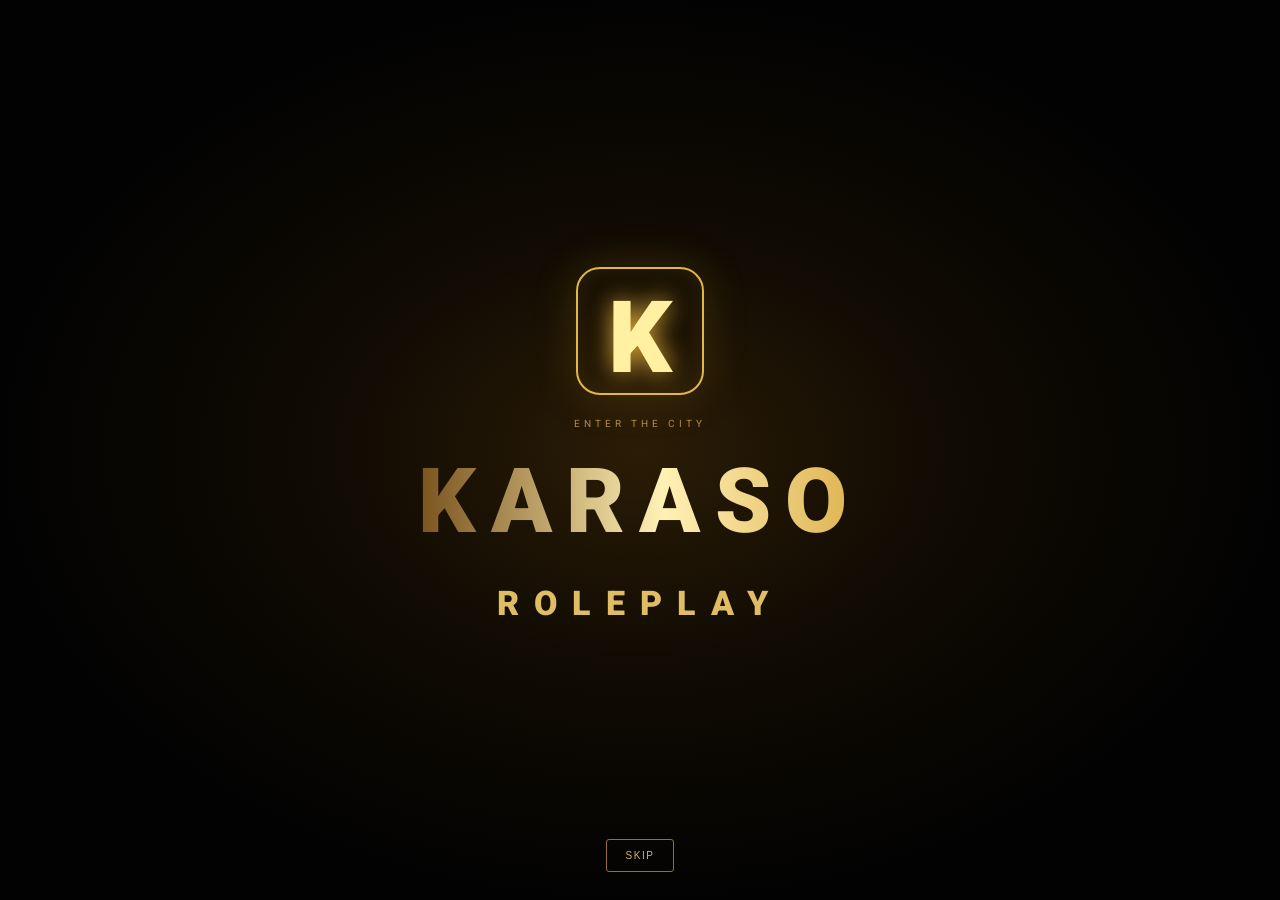
<file: launcher.html>
<!doctype html><html lang="fa" dir="rtl"><head><meta charset="utf-8"><meta name="viewport" content="width=device-width,initial-scale=1"><meta name="theme-color" content="#101113"><title>KARASO ROLEPLAY | دانلود لانچر</title><link rel="stylesheet" href="./style.css"></head><body class="portal-body">
<script src="./karaso-intro.js?v=20261124-impact"></script><header class="top portal-top"><a class="brand" href="./index.html"><b>K</b><span>KARASO<small>ROLEPLAY • OFFICIAL</small></span></a><nav><a href="./index.html">خانه</a><a href="./community.html">انجمن</a><a href="./shop.html">فروشگاه</a><a href="./launcher.html">دانلود لانچر</a><a href="./staff-commands.html">دستورات استف</a></nav><a class="portal-back" href="./index.html">بازگشت به صفحه اصلی ←</a></header><main class="launcher-page"><div class="launcher-mark">K</div><div class="portal-kicker">OFFICIAL ANDROID CLIENT</div><h1>لانچر رسمی <em>KARASO</em></h1><p>برای ورود به سرور، لانچر رسمی اندروید را دریافت کن و با اطلاعات زیر به شهر متصل شو.</p><div class="connect-panel"><small>SERVER ADDRESS / IP</small><strong dir="ltr">5.42.217.107:9223</strong><button onclick="navigator.clipboard.writeText('5.42.217.107:9223').then(()=>this.textContent='کپی شد')">کپی آدرس سرور</button></div><a class="portal-btn primary download-btn" href="https://github.com/KarasoRolePlayForum/Karaso-RolePlay-Shop/releases/latest/download/Karaso-RP-Launcher.apk">دانلود لانچر اندروید <span>↓</span></a><small class="download-note">فایل نصب اندروید (APK) · فقط از منبع رسمی کاراسو دریافت کن</small><a class="portal-back lower" href="./community.html">رفتن به انجمن کاراسو ←</a></main><footer class="portal-footer"><b>KARASO ROLEPLAY</b><span>BUILT FOR THE BOLD.</span></footer></body></html>
</file>
<file: style.css>
@import url('https://fonts.googleapis.com/css2?family=Vazirmatn:wght@400;500;600;700;800;900&display=swap');:root{--bg:#080b14;--panel:#111827;--line:#252d40;--muted:#929bb0;--purple:#8b5cf6;--cyan:#67e8f9}*{box-sizing:border-box}body{margin:0;background:radial-gradient(ellipse at 12% 0%,#39236b55,transparent 35%),radial-gradient(ellipse at 90% 10%,#0e607044,transparent 28%),var(--bg);color:#f4f6ff;font-family:Vazirmatn,Tahoma,sans-serif}a{color:inherit;text-decoration:none}.top{height:76px;display:flex;align-items:center;justify-content:space-between;padding:0 max(calc((100% - 1180px)/2),24px);border-bottom:1px solid #ffffff12;background:#080b14dd;position:sticky;top:0;z-index:5;backdrop-filter:blur(16px)}.brand{display:flex;align-items:center;gap:11px;font-weight:900;letter-spacing:1px}.brand b{display:grid;place-items:center;width:42px;height:42px;border-radius:14px;background:linear-gradient(135deg,#a855f7,#06b6d4);font-size:23px}.brand small{display:block;color:#8c96ad;font-size:9px;letter-spacing:2px}.top nav{display:flex;gap:28px;color:#adb7cb;font-size:13px}.admin-link{border:1px solid #ffffff20;padding:9px 15px;border-radius:11px;font-size:12px}.wrap{max-width:1180px;margin:auto;padding:0 24px}.hero{min-height:460px;display:grid;grid-template-columns:1.1fr .9fr;align-items:center;gap:40px;padding:60px 0}.eyebrow,.section-title small,.steps small,.modal>small{color:#bba5ff;font-size:11px;letter-spacing:1.5px}.hero h1{font-size:clamp(38px,5vw,66px);line-height:1.3;margin:18px 0}.hero h1 em{font-style:normal;background:linear-gradient(90deg,#c4b5fd,#67e8f9);background-clip:text;color:transparent}.hero p,.section-title p{color:var(--muted);line-height:2;max-width:570px}.cta{display:inline-flex;align-items:center;justify-content:center;gap:18px;border:0;border-radius:13px;padding:13px 22px;background:linear-gradient(110deg,#8b5cf6,#5142c7);color:white;font:700 14px Vazirmatn;cursor:pointer;box-shadow:0 12px 30px #6d28d933}.hero-card{background-image:linear-gradient(90deg,#0c1421d9,#0c142180),url(/images/showroom-hero.png);background-size:cover;background-position:center;height:300px;border:1px solid #ffffff17;border-radius:28px;background:linear-gradient(145deg,#191d35,#0c1421);position:relative;display:grid;place-items:center;overflow:hidden}.ring{width:205px;height:205px;border:1px solid #a78bfa66;border-radius:50%;box-shadow:0 0 0 25px #8b5cf610,0 0 0 55px #8b5cf608;display:grid;place-items:center}.ring:after{content:'K';font-size:125px;font-weight:900;color:#c4b5fd;text-shadow:0 0 45px #8b5cf6}.hero-stat,.hero-chip{position:absolute;background:#101827eF;border:1px solid #ffffff18;border-radius:13px;padding:13px 16px}.hero-stat{right:18px;top:20px}.hero-stat strong,.hero-stat span{display:block}.hero-stat strong{font-size:12px;color:#c4b5fd}.hero-stat span{font-size:10px;color:#aeb7cb;margin-top:4px}.hero-chip{bottom:18px;left:18px;color:#6ee7b7;font-size:11px}.section{padding:35px 0 25px}.section-title{display:flex;justify-content:space-between;align-items:end;gap:18px;margin-bottom:22px}.section-title h2,.steps h2{margin:6px 0;font-size:28px}.section-title p{margin:0;font-size:12px}.tabs{display:flex;gap:7px;flex-wrap:wrap}.tabs button{background:#121827;border:1px solid var(--line);color:#aeb7cb;padding:8px 14px;border-radius:10px;font:12px Vazirmatn;cursor:pointer}.tabs button.active{background:#8b5cf633;color:#e4d8ff;border-color:#8b5cf6}.cards{display:grid;grid-template-columns:repeat(3,1fr);gap:17px}.item{border:1px solid var(--line);border-radius:19px;overflow:hidden;background:linear-gradient(150deg,#161d2d,#0e1420);transition:.2s}.item:hover{transform:translateY(-4px);border-color:#8b5cf688}.item-art{height:170px;display:grid;place-items:center;background:radial-gradient(ellipse,#593d9b66,transparent 70%),#111827;position:relative;overflow:hidden}.item-art img{width:100%;height:100%;object-fit:cover}.item-art .placeholder{font-size:38px;font-weight:900;color:#c4b5fd}.item-body{padding:17px}.item-body h3{margin:0 0 5px;font-size:17px}.item-body p{color:var(--muted);font-size:12px;margin:0 0 14px;min-height:38px}.price{font-size:20px;font-weight:900;margin-bottom:13px}.price small{font-size:11px;color:#9ca8bf;font-weight:500}.buy{width:100%;padding:11px;border:1px solid #8b5cf655;border-radius:11px;background:#7544d7;color:#fff;font:700 13px Vazirmatn;cursor:pointer}.steps{margin:55px 0 65px;padding:25px;border:1px solid var(--line);border-radius:20px;background:#101827;display:grid;grid-template-columns:1.2fr repeat(3,1fr);gap:18px;align-items:center}.step{display:flex;gap:12px;align-items:center;color:#c5cde0;font-size:12px}.step b{font-size:20px;color:#a78bfa}footer{border-top:1px solid #ffffff15;padding:25px max(calc((100% - 1180px)/2),24px);display:flex;justify-content:space-between;color:#8792a9;font-size:12px}footer div{display:flex;gap:22px}footer a{color:#67e8f9}.overlay{display:none;position:fixed;inset:0;z-index:10;background:#02040bdc;backdrop-filter:blur(7px);padding:18px;place-items:center}.overlay.show{display:grid}.modal{width:min(100%,470px);background:#151c2c;border:1px solid #ffffff20;border-radius:22px;padding:25px;position:relative;box-shadow:0 25px 90px #0009}.modal h2{margin:6px 0 10px}.modal p{color:#adb8cc;font-size:13px;line-height:1.9}.x{position:absolute;left:17px;top:14px;border:0;background:#ffffff12;color:white;border-radius:9px;width:32px;height:32px;font-size:22px;cursor:pointer}.modal label{display:block;font-size:12px;color:#cbd5e1;margin:13px 0}.modal input,.modal textarea{display:block;width:100%;margin-top:7px;background:#0b1220;color:#fff;border:1px solid #35415a;border-radius:10px;padding:12px;font:13px Vazirmatn;outline:none}.modal input:focus,.modal textarea:focus{border-color:#9b7aff}.full{width:100%;margin-top:8px}.form-error{color:#fda4af;font-size:12px;margin-top:10px}.success{text-align:center}.success-icon{margin:18px auto;width:58px;height:58px;display:grid;place-items:center;border-radius:50%;background:#0b684b;color:#6ee7b7;font-size:30px}.support-box{background:#0b1220;border:1px solid #22d3ee44;border-radius:13px;padding:15px;margin:18px 0;display:grid;gap:8px;color:#aab6cb;font-size:12px}.support-box strong{font-size:20px;color:#67e8f9}.support-box a{color:#c4b5fd}@media(max-width:850px){.hero{grid-template-columns:1fr}.hero-card{height:240px}.cards{grid-template-columns:repeat(2,1fr)}.steps{grid-template-columns:1fr 1fr}.top nav{display:none}}@media(max-width:560px){.cards{grid-template-columns:1fr}.section-title{align-items:start;flex-direction:column}.steps{grid-template-columns:1fr}.top{padding:0 15px}.wrap{padding:0 15px}.hero{padding:45px 0}.hero-card{height:210px}footer,footer div{flex-direction:column;gap:10px}}

.account-area{display:flex;align-items:center;gap:8px;flex-wrap:wrap}.account-area #authState{font-size:12px;color:#aab4cc;max-width:220px;overflow-wrap:anywhere}.account-area .admin-link{cursor:pointer;border:1px solid rgba(255,255,255,.12);background:#151b2b;color:#e9eaff;padding:9px 12px;border-radius:10px;font:inherit;font-size:12px}.hidden{display:none!important}.secondary{border:1px solid rgba(255,255,255,.15);background:#151b2b;color:#fff;padding:12px;border-radius:12px;cursor:pointer}.full{width:100%;display:block;margin-top:10px}
@media(max-width:720px){.account-area{justify-content:center}.account-area #authState{width:100%;text-align:center}}


/* ===== KARASO premium authentication redesign ===== */
#authOverlay{
  background:
    radial-gradient(ellipse at 50% 15%,rgba(124,58,237,.24),transparent 45%),
    rgba(2,4,12,.88);
  backdrop-filter:blur(14px) saturate(1.25);
}
#authForm{
  width:min(100%,455px);
  padding:34px 30px 28px;
  border:1px solid rgba(168,85,247,.42);
  border-radius:25px;
  background:
    radial-gradient(circle at 50% -5%,rgba(124,58,237,.22),transparent 38%),
    linear-gradient(155deg,#171729 0%,#0b0e19 65%,#111020 100%);
  box-shadow:0 28px 100px rgba(0,0,0,.68),0 0 0 1px rgba(255,255,255,.025) inset,
    0 0 45px rgba(124,58,237,.13);
  overflow:hidden;
}
#authForm:before{
  content:"K";
  display:grid;
  place-items:center;
  width:58px;height:58px;
  margin:0 auto 16px;
  border-radius:18px;
  font:900 34px/1 Vazirmatn,Tahoma,sans-serif;
  color:#fff;
  background:linear-gradient(140deg,#a855f7,#4f46e5 65%,#06b6d4);
  box-shadow:0 12px 32px rgba(124,58,237,.35);
}
#authForm>small{
  display:block;
  text-align:center;
  font-size:10px;
  font-weight:800;
  letter-spacing:2.4px;
  color:#c4b5fd;
  margin-bottom:8px;
}
#authForm h2{
  text-align:center;
  font-size:25px;
  font-weight:900;
  margin:8px 0 7px;
  color:#fff;
}
#authForm>p{
  text-align:center;
  margin:0 0 22px;
  color:#9ca3b8;
  font-size:12px;
}
#authForm label{
  font-size:12px;
  font-weight:600;
  color:#d6d9e8;
  margin:15px 0;
}
#authForm input{
  padding:14px 15px;
  margin-top:8px;
  border-radius:13px;
  border:1px solid #30354b;
  background:rgba(5,8,17,.72);
  transition:border-color .2s,box-shadow .2s,transform .2s;
}
#authForm input:hover{border-color:#55506f}
#authForm input:focus{
  border-color:#9b5cff;
  box-shadow:0 0 0 3px rgba(139,92,246,.14),0 0 20px rgba(139,92,246,.08);
  transform:translateY(-1px);
}
#authForm #authSubmit{
  margin-top:19px;
  min-height:49px;
  border-radius:13px;
  background:linear-gradient(105deg,#7c3aed,#5b21b6 55%,#4338ca);
  box-shadow:0 10px 28px rgba(91,33,182,.32),inset 0 1px rgba(255,255,255,.15);
  font-size:14px;
  transition:transform .2s,filter .2s,box-shadow .2s;
}
#authForm #authSubmit:hover:not(:disabled){
  transform:translateY(-2px);
  filter:brightness(1.12);
  box-shadow:0 14px 34px rgba(124,58,237,.4);
}
#authForm #authSubmit:disabled{opacity:.65;cursor:wait}
#authForm #authToggle{
  margin-top:11px;
  border:1px solid rgba(168,85,247,.34);
  background:rgba(124,58,237,.07);
  color:#d8c9ff;
  border-radius:12px;
  min-height:44px;
  font:600 12px Vazirmatn,Tahoma,sans-serif;
  transition:background .2s,border-color .2s;
}
#authForm #authToggle:hover{
  background:rgba(124,58,237,.15);
  border-color:#8b5cf6;
}
#authForm .form-error{
  padding:0 10px;
  text-align:center;
  line-height:1.8;
  color:#fda4af;
}
#authForm .x{
  left:14px;top:14px;
  border:1px solid #ffffff12;
  background:#ffffff08;
  color:#aeb6cb;
}
#authForm .x:hover{background:#ffffff15;color:#fff}
#authForm .x:focus-visible,#authForm button:focus-visible{
  outline:2px solid #a78bfa;outline-offset:2px;
}
@media(max-width:560px){
  #authForm{padding:29px 21px 23px;border-radius:20px}
  #authForm h2{font-size:22px}
}

/* Integrated KARASO launcher and community navigation */
.top nav{flex-wrap:wrap}
.launcher-section{padding-top:10px}
.launcher-card{display:flex;align-items:center;justify-content:space-between;gap:24px;padding:28px;border:1px solid rgba(143,112,255,.28);border-radius:22px;background:linear-gradient(120deg,rgba(88,60,170,.16),rgba(24,27,43,.92))}
.launcher-card small{letter-spacing:2px;color:#a99aff;font-weight:800}
.launcher-card h2{margin:8px 0;font-size:clamp(22px,3vw,32px)}
.launcher-card p{color:#aeb2c4;margin:0 0 16px}
.server-address{display:flex;align-items:center;gap:12px}
.server-address span{color:#aeb2c4}
.server-address strong{direction:ltr;unicode-bidi:embed;color:#fff;font-size:18px}
@media(max-width:700px){.launcher-card{align-items:stretch;flex-direction:column}.top nav{display:none}}

/* KARASO vibrant visual refresh */
:root{--bg:#090b1b;--panel:#151832;--line:#34365d;--muted:#b3b8d4;--purple:#a855f7;--cyan:#22d3ee}
body{background:radial-gradient(ellipse at 8% 8%,#8b5cf633,transparent 32%),radial-gradient(ellipse at 92% 15%,#06b6d433,transparent 30%),radial-gradient(ellipse at 50% 90%,#ec489922,transparent 35%),#090b1b}
.top{background:#0b0e20ed;border-bottom:1px solid #8b5cf644;box-shadow:0 8px 30px #0004}
.brand b{background:linear-gradient(135deg,#f472b6,#8b5cf6 52%,#22d3ee);box-shadow:0 5px 22px #8b5cf666}
.admin-link{background:#171a36;border-color:#6660a0;color:#e7e8ff}
.hero h1 em{background:linear-gradient(90deg,#fb7185,#c084fc,#67e8f9);background-clip:text;color:transparent}
.hero-card{background-image:linear-gradient(90deg,#15152bd9,#0c142180),url(./images/showroom-hero.png);border-color:#a78bfa55;box-shadow:0 20px 60px #0005}
.ring{border-color:#f0abfc88;box-shadow:0 0 0 25px #8b5cf622,0 0 0 55px #06b6d611,0 0 60px #a855f755}
.ring:after{color:#f0abfc;text-shadow:0 0 45px #c026d3}
.hero-stat{background:#171a36ed;border-color:#a78bfa66}.hero-stat strong{color:#67e8f9}
.hero-chip{background:#102b32;color:#5eead4;border-color:#22d3ee55}
.cta{background:linear-gradient(110deg,#ec4899,#8b5cf6 55%,#0891b2);box-shadow:0 12px 30px #8b5cf655}
.tabs button{background:#171a36;border-color:#3b3c68;color:#c7c9e4}
.tabs button.active{background:linear-gradient(110deg,#8b5cf655,#ec489944);color:#fff;border-color:#c084fc}
.item{background:linear-gradient(150deg,#202344,#12162c);border-color:#393b66;box-shadow:0 10px 30px #0003}
.item:hover{border-color:#f0abfc;box-shadow:0 15px 40px #8b5cf633}
.item-art{background:radial-gradient(ellipse,#a855f755,transparent 70%),linear-gradient(135deg,#1b2141,#11162b)}
.price{color:#67e8f9}.buy{background:linear-gradient(100deg,#8b5cf6,#db2777);border:0}
.steps{background:linear-gradient(110deg,#191d3a,#102b39);border-color:#4c4780}
.launcher-card{background:linear-gradient(115deg,#3b176b,#172b59 55%,#07566a);border:1px solid #a78bfa88;box-shadow:0 18px 45px #0005}
.launcher-card small{color:#67e8f9}

/* KARASO identity refresh: tactical charcoal, steel and restrained crimson */
:root{--bg:#101113;--panel:#191b1e;--line:#34373b;--muted:#a3a6aa;--purple:#a83b32;--cyan:#c5a77a}
body{background:radial-gradient(ellipse at 50% -20%,#4a302622,transparent 55%),#101113;color:#e8e6e1}
.top{background:#101113f2;border-bottom:1px solid #8b6b4938}.brand b{background:linear-gradient(145deg,#b08a5a,#5b4632);box-shadow:0 5px 22px #0008}.top nav a:hover,.portal-back:hover{color:#c5a77a}
.hero h1 em{background:linear-gradient(90deg,#d1b184,#a64b3f);background-clip:text;color:transparent}.cta,.buy{background:linear-gradient(110deg,#8f302b,#b17d4b);box-shadow:0 10px 28px #0006}.item{background:linear-gradient(150deg,#222528,#151719);border-color:#3c3d3d}.item:hover{border-color:#a17b50;box-shadow:0 14px 35px #0008}.price{color:#d0b184}.tabs button.active{background:#7d332d33;color:#e8c69b;border-color:#9a5146}.launcher-card{background:linear-gradient(120deg,#25211d,#17191b);border-color:#65513a}.launcher-card small{color:#c5a77a}.server-address strong{color:#e4c79e}
/* Main portal */
.portal-body{min-height:100vh;background:radial-gradient(ellipse at 72% 15%,#63332a30,transparent 35%),radial-gradient(ellipse at 15% 85%,#8c6b3b12,transparent 32%),#101113}.portal-top{padding-inline:max(calc((100% - 1180px)/2),24px)}.portal-status{font-size:10px;letter-spacing:1.5px;color:#b7a083}.portal-status i{display:inline-block;width:7px;height:7px;border-radius:50%;background:#9a493c;margin-left:7px;box-shadow:0 0 12px #b64b3c}.portal-wrap{max-width:1180px;margin:auto;padding:0 24px 65px}.portal-hero{min-height:480px;padding:90px 5%;display:flex;flex-direction:column;justify-content:center;align-items:flex-start;border-bottom:1px solid #ffffff12;position:relative;overflow:hidden}.portal-hero:after{content:'K';position:absolute;left:5%;top:4%;font-size:clamp(220px,35vw,440px);line-height:1;font-weight:900;color:#ffffff05;pointer-events:none}.portal-kicker{font-size:11px;letter-spacing:3px;color:#c1a276;font-weight:800}.portal-hero h1,.launcher-page h1{font-size:clamp(42px,7vw,76px);line-height:1.2;margin:22px 0 15px;font-weight:900;letter-spacing:-2px}.portal-hero h1 em,.launcher-page h1 em{font-style:normal;color:#b98b58}.portal-hero p,.launcher-page>p{max-width:590px;color:#a8a8a5;font-size:15px;line-height:2.2}.portal-actions{display:flex;gap:12px;margin:25px 0 30px;flex-wrap:wrap}.portal-btn{display:inline-flex;align-items:center;justify-content:center;gap:30px;padding:14px 23px;border-radius:5px;font:800 13px Vazirmatn;letter-spacing:.2px}.portal-btn.primary{background:linear-gradient(110deg,#8c332c,#aa8050);color:white;box-shadow:0 12px 30px #0007}.portal-btn.outline{border:1px solid #76634b;color:#d4c2a7;background:#171819}.portal-ip{display:flex;align-items:center;gap:14px;padding:12px 15px;border-right:2px solid #a77d4c;background:#ffffff06;flex-wrap:wrap}.portal-ip small,.connect-panel small{font-size:9px;letter-spacing:1.5px;color:#9d9b96}.portal-ip strong{font-size:14px;color:#e1c49a;letter-spacing:1px}.portal-ip button,.connect-panel button{border:1px solid #65513a;background:#24211d;color:#d6c09e;border-radius:4px;padding:7px 11px;font:11px Vazirmatn;cursor:pointer}.portal-grid{display:grid;grid-template-columns:repeat(3,1fr);gap:14px;margin-top:25px}.portal-tile{min-height:190px;padding:23px;position:relative;border:1px solid #ffffff15;background:linear-gradient(145deg,#222426,#171819);display:flex;flex-direction:column;gap:12px;transition:.2s}.portal-tile:hover{transform:translateY(-4px);border-color:#a47b4c}.portal-tile span{font-size:9px;letter-spacing:2px;color:#b28b5d}.portal-tile b{font-size:23px}.portal-tile small{font-size:12px;color:#a4a4a0}.portal-tile i{position:absolute;left:22px;bottom:18px;font-size:24px;color:#c29b6b;font-style:normal}.portal-footer{max-width:1180px;margin:auto;padding:24px;color:#777a7c;border-top:1px solid #ffffff12;display:flex;justify-content:space-between;font-size:10px;letter-spacing:2px}.portal-footer b{color:#b7a083}.portal-back{font-size:11px;color:#b9a17e}.launcher-page{max-width:720px;min-height:calc(100vh - 160px);margin:auto;padding:70px 24px;display:flex;align-items:center;flex-direction:column;text-align:center;justify-content:center}.launcher-mark{width:70px;height:70px;display:grid;place-items:center;background:linear-gradient(145deg,#b08a5a,#51402f);font-size:42px;font-weight:900;color:#fff;border-radius:7px;margin-bottom:24px;box-shadow:0 12px 35px #0008}.launcher-page h1{font-size:clamp(35px,6vw,55px);margin:15px 0}.launcher-page>p{max-width:530px}.connect-panel{width:min(100%,440px);margin:24px 0;padding:20px;border:1px solid #5c4a37;background:#1a1b1c;display:flex;flex-direction:column;align-items:center;gap:12px}.connect-panel strong{font-size:23px;letter-spacing:1px;color:#d6b487}.download-btn{min-width:min(100%,300px);padding:17px 24px}.download-note{margin-top:13px;color:#858681;font-size:10px}.launcher-page .lower{margin-top:32px}@media(max-width:760px){.portal-top nav{display:none}.portal-status{display:none}.portal-hero{min-height:440px;padding:65px 4%}.portal-grid{grid-template-columns:1fr}.portal-tile{min-height:145px}.portal-footer{margin-inline:15px}.portal-wrap{padding-inline:15px}.portal-hero h1{font-size:48px}.portal-ip{gap:9px}.portal-ip strong{font-size:12px}}
/* Password recovery page */
.reset-page{min-height:100vh;display:grid;place-items:center;padding:24px;background:radial-gradient(ellipse at 50% 0%,#293039 0,#111418 55%,#090b0d 100%)}
.reset-card{width:min(100%,480px);padding:34px;border:1px solid #50545a;border-radius:18px;background:#171b20;box-shadow:0 24px 70px #0009}
.reset-card>small{color:#b58b58;letter-spacing:1.5px}.reset-card h1{font-size:clamp(25px,5vw,34px);margin:16px 0 10px}.reset-card>p{color:#aeb4bb;line-height:1.9;margin-bottom:24px}.reset-card label{display:block;margin:15px 0;color:#d6d9dc}.reset-card input{display:block;width:100%;margin-top:8px;padding:13px;border:1px solid #454b52;border-radius:9px;background:#0d1013;color:#fff;font:inherit}.reset-card .full{width:100%;margin-top:12px}.reset-back{display:block;text-align:center;text-decoration:none;padding:12px;border:1px solid #454b52;border-radius:9px;color:#d8dadd}

.portal-account{display:flex;align-items:center;gap:8px;flex-wrap:wrap}.portal-account #portalAuthState{font-size:11px;color:#c9bfc9}.portal-account .portal-btn{font-size:11px;padding:9px 13px}.portal-body .overlay{position:fixed;inset:0;background:#000b;display:none;align-items:center;justify-content:center;z-index:9999;padding:16px}.portal-body .overlay.show{display:flex}.portal-body .modal{position:relative;background:#211923;border:1px solid #765333;border-radius:14px;padding:24px;width:min(100%,390px);color:#fff;display:grid;gap:12px}.portal-body .modal label{font-size:12px;display:grid;gap:6px}.portal-body .modal input{padding:12px;border-radius:8px;background:#111014;border:1px solid #504553;color:white}.portal-body .modal .x{position:absolute;left:12px;top:10px;background:none;color:white;border:0;font-size:24px}.portal-body .modal .full{width:100%}.portal-body .hidden{display:none!important}
@media(max-width:760px){.portal-account{width:100%;justify-content:center}.portal-top{flex-wrap:wrap;justify-content:center}}

/* Main portal: keep the game-name field visible in both login and signup */
#portalAuthForm #portalGameNameWrap{display:block!important;visibility:visible!important;opacity:1!important}
#portalAuthForm #portalGameNameWrap input{display:block!important;width:100%;box-sizing:border-box;min-height:44px}
@media(max-width:600px){
 #portalAuthForm #portalGameNameWrap{display:block!important}
 #portalAuthForm #portalGameNameWrap input{font-size:16px;min-height:48px}
}


/* FINAL FIX: game name must be hidden in LOGIN mode even if older rules force labels visible. */
#portalAuthForm #portalGameNameWrap.hidden, #authForm #shopGameNameWrap.hidden { display:none !important; visibility:hidden !important; }
#portalAuthForm #portalGameNameWrap:not(.hidden), #authForm #shopGameNameWrap:not(.hidden) { display:grid !important; visibility:visible !important; }

/* KARASO black & gold cinematic atmosphere */
:root{--bg:#050505;--panel:#11100c;--line:#3a2d12;--muted:#b3a98e;--purple:#c6a04a;--cyan:#e6c56b;--gold:#c6a04a;--gold-bright:#f3d98a}
html{background:#050505}body{background:radial-gradient(ellipse at 50% -10%,#6d4c1730,transparent 48%),radial-gradient(ellipse at 10% 30%,#9b771015,transparent 34%),#050505!important;color:#f3efe4;position:relative;isolation:isolate}
body:before{content:"";position:fixed;inset:0;pointer-events:none;z-index:-1;background:radial-gradient(circle at 50% 48%,#e3b84b12 0 1px,transparent 2px),radial-gradient(circle at 20% 20%,#d6a73a12 0 1px,transparent 2px),radial-gradient(circle at 80% 70%,#f4d56a10 0 1px,transparent 2px);background-size:120px 120px,180px 180px,240px 240px;animation:karasoDust 22s linear infinite}
@keyframes karasoDust{from{transform:translate3d(0,0,0)}to{transform:translate3d(-45px,-90px,0)}}
.brand b{background:linear-gradient(135deg,#f0d783,#8e671c)!important;color:#090909!important;box-shadow:0 0 22px #c99b3630}.top{background:#080807e8!important;border-bottom-color:#b28b392b!important}.top nav a:hover,.top nav a.active{color:#e8c766}.hero h1 em,.eyebrow,.section-title small,.steps small,.modal>small{background:linear-gradient(90deg,#8c6825,#e8c96a,#a17a2d);background-clip:text;color:transparent!important}.cta,.portal-btn.primary{background:linear-gradient(135deg,#f0d783,#a47b29)!important;color:#100d06!important}.admin-link,.portal-btn.outline{border-color:#9d7b352e!important}.portal-ip,.connect-panel,.hero-card,.launcher-card{border-color:#72582150!important}
/* Gold accents replacing former purple/cyan */
button:hover,a:hover{transition:color .25s,background .25s,border-color .25s}
@media(prefers-reduced-motion:reduce){body:before{animation:none!important}}
/* Cinematic intro overlay */
.karaso-intro{position:fixed;inset:0;z-index:99999;display:flex;flex-direction:column;align-items:center;justify-content:center;overflow:hidden;background:#030303;color:#d9b85b;animation:kiFadeIn .35s ease both;font-family:inherit}.ki-rays{position:absolute;width:150vmax;height:150vmax;background:conic-gradient(from 0deg,transparent 0 10deg,#c49a3a0a 13deg,transparent 18deg 35deg,#e4bd5510 38deg,transparent 42deg 70deg,#bd92320c 74deg,transparent 78deg);animation:kiRotate 24s linear infinite}.ki-particles{position:absolute;inset:-20%;background-image:radial-gradient(#e8c566 1px,transparent 1.8px),radial-gradient(#b88a32 1px,transparent 2px);background-size:73px 73px,127px 127px;animation:kiDrift 12s linear infinite;opacity:.5}.ki-emblem{z-index:1;width:94px;height:94px;border:1px solid #c6a04a;border-radius:50%;display:grid;place-items:center;font-weight:900;font-size:58px;color:#f2d57b;text-shadow:0 0 24px #c79a45;box-shadow:0 0 30px #b78c301c;animation:kiRise 1s ease both}.ki-label,.ki-title,.ki-subtitle,.ki-tag{z-index:1;letter-spacing:.28em;text-align:center}.ki-label{font-size:11px;margin-top:24px;animation:kiRise .7s .25s both}.ki-title{font-size:clamp(34px,10vw,64px);font-weight:900;margin-top:12px;background:linear-gradient(90deg,#8d6925,#f0d889,#b38936);background-clip:text;color:transparent;animation:kiRise .7s .4s both}.ki-subtitle{font-size:clamp(17px,5vw,28px);font-weight:800;letter-spacing:.5em;margin-left:.5em;animation:kiRise .7s .55s both}.ki-tag{font-size:9px;color:#8e7849;margin-top:28px;animation:kiRise .7s .7s both}.ki-skip{z-index:2;position:absolute;bottom:26px;background:transparent;border:1px solid #8d6c32;color:#c5a65b;padding:10px 18px;border-radius:3px;letter-spacing:.15em;font-size:10px;cursor:pointer}.ki-out{animation:kiFadeOut .65s ease both}@keyframes kiRotate{to{transform:rotate(360deg)}}@keyframes kiDrift{to{transform:translate3d(-50px,-70px,0)}}@keyframes kiRise{from{opacity:0;transform:translateY(22px);filter:blur(5px)}to{opacity:1;transform:translateY(0);filter:blur(0)}}@keyframes kiFadeIn{from{opacity:0}to{opacity:1}}@keyframes kiFadeOut{to{opacity:0;visibility:hidden}}@media(prefers-reduced-motion:reduce){.ki-rays,.ki-particles,.ki-emblem,.ki-label,.ki-title,.ki-subtitle,.ki-tag{animation:none!important}}

/* KARASO action-cinematic intro v2: golden blast + persistent ambient field */
.karaso-ambient-canvas{position:fixed;inset:0;z-index:0;pointer-events:none;opacity:.62}body>*:not(.karaso-ambient-canvas){position:relative;z-index:1}
.karaso-intro{background:#020202!important;isolation:isolate;animation:kiFadeIn .45s ease both!important}
.ki-scene{position:absolute;inset:0;overflow:hidden;display:flex;flex-direction:column;align-items:center;justify-content:center;background:radial-gradient(ellipse at 50% 52%,#211707 0%,#0a0803 32%,#020202 72%);}
.ki-scene:before{content:"";position:absolute;inset:0;background:linear-gradient(110deg,transparent 5%,#e5bb5812 46%,#ffdf8c20 50%,#e5bb5812 54%,transparent 95%);transform:translateX(-120%);animation:kiSweep 2.8s 1.25s ease-out forwards;}
.ki-rays{width:160vmax!important;height:160vmax!important;opacity:.55;animation:kiRotate 13s linear infinite!important;background:conic-gradient(from 0deg,transparent 0 5deg,#e6b84b28 7deg,transparent 10deg 19deg,#fff1b515 22deg,transparent 26deg 45deg,#d5a53c24 48deg,transparent 53deg 78deg,#f0cf6c17 82deg,transparent 87deg)!important;}
.ki-particles{inset:-35%!important;opacity:.68!important;background-size:43px 43px,91px 91px!important;animation:kiDrift 5s linear infinite!important;}
.ki-emblem{position:relative!important;width:clamp(88px,22vw,142px)!important;height:clamp(88px,22vw,142px)!important;border:2px solid #e7bf5b!important;border-radius:50%!important;display:grid!important;place-items:center!important;font-size:clamp(56px,13vw,95px)!important;color:#fff0b5!important;background:radial-gradient(circle,#ffdf8230,#090704 66%)!important;text-shadow:0 0 12px #ffd76a,0 0 42px #b17a1a!important;box-shadow:0 0 20px #e4b74865,inset 0 0 24px #e4b74824!important;animation:kiLogoImpact 3.2s .12s cubic-bezier(.12,.8,.15,1) both!important;}
.ki-label,.ki-title,.ki-subtitle,.ki-tag{position:relative!important;z-index:3!important;}
.ki-label{font-size:clamp(9px,2.6vw,12px)!important;color:#c5a45b!important;margin-top:24px!important;animation:kiRise .6s 1.05s both!important;}
.ki-title{font-size:clamp(40px,12vw,86px)!important;letter-spacing:.12em!important;margin-top:10px!important;background:linear-gradient(90deg,#72521b,#fff0a9,#d2a23f,#fff4c6,#8e661f)!important;background-size:250% 100%!important;animation:kiRise .7s 1.25s both,kiGoldFlow 2.5s 1.8s ease-in-out infinite!important;filter:drop-shadow(0 0 16px #d9a63c40);}
.ki-subtitle{font-size:clamp(18px,6vw,38px)!important;letter-spacing:.38em!important;color:#e2bd64!important;animation:kiRise .7s 1.48s both!important;}
.ki-tag{margin-top:26px!important;font-size:10px!important;color:#8b6b32!important;letter-spacing:.3em!important;animation:kiRise .7s 1.72s both!important;}
.ki-flash{position:absolute;left:50%;top:50%;width:6px;height:6px;border-radius:50%;transform:translate(-50%,-50%);background:#fff8d9;box-shadow:0 0 0 0 #f9d36a;opacity:0;animation:kiFlash .8s 1.55s ease-out both;z-index:2;}
.ki-shock{position:absolute;left:50%;top:50%;width:12px;height:12px;border:2px solid #ffe28a;border-radius:50%;transform:translate(-50%,-50%) scale(.05);opacity:0;z-index:1;}
.ki-shock-a{animation:kiShock 1.5s 1.62s ease-out both;}.ki-shock-b{border-color:#a97b29;animation:kiShock 1.9s 1.82s ease-out both;}
.ki-burst{position:absolute;left:50%;top:50%;z-index:2;pointer-events:none;}.ki-burst i{position:absolute;display:block;left:0;top:0;width:var(--size);height:var(--size);border-radius:50%;background:#ffdc77;box-shadow:0 0 8px #ffcc4d;opacity:0;animation:kiParticleBurst 1.45s calc(1.62s + var(--delay)) cubic-bezier(.12,.55,.25,1) both;}
.ki-skip{border-color:#b58a3d!important;color:#e1bd66!important;background:#090704b8!important;backdrop-filter:blur(8px);}
.ki-out{animation:kiExitBlast .8s ease both!important;}
@keyframes kiSweep{to{transform:translateX(120%)}}
@keyframes kiLogoImpact{0%{opacity:0;transform:scale(2.8) rotate(-22deg);filter:blur(12px)}45%{opacity:1;transform:scale(.78) rotate(5deg);filter:blur(0)}65%{transform:scale(1.12) rotate(-2deg)}100%{opacity:1;transform:scale(1) rotate(0)}}
@keyframes kiFlash{0%{opacity:0;box-shadow:0 0 0 0 #f9d36a}15%{opacity:1;box-shadow:0 0 50px 80px #ffe8a5,0 0 160px 220px #b87b1718}100%{opacity:0;box-shadow:0 0 0 0 transparent}}
@keyframes kiShock{0%{opacity:0;transform:translate(-50%,-50%) scale(.05)}10%{opacity:.95}100%{opacity:0;transform:translate(-50%,-50%) scale(38)}}
@keyframes kiParticleBurst{0%{opacity:0;transform:translate(0,0) scale(.1)}12%{opacity:1}80%{opacity:.85}100%{opacity:0;transform:translate(var(--bx),var(--by)) scale(.15)}}
@keyframes kiGoldFlow{0%,100%{background-position:0% 50%}50%{background-position:100% 50%}}
@keyframes kiExitBlast{0%{opacity:1;transform:scale(1)}35%{opacity:1;filter:brightness(2.3)}100%{opacity:0;transform:scale(1.08);visibility:hidden}}
@media(max-width:600px){.ki-tag{letter-spacing:.16em!important}.ki-burst i{box-shadow:0 0 5px #ffcc4d!important}.ki-skip{bottom:18px!important}}
@media(prefers-reduced-motion:reduce){.ki-rays,.ki-particles,.ki-emblem,.ki-label,.ki-title,.ki-subtitle,.ki-tag,.ki-flash,.ki-shock,.ki-burst i,.ki-scene:before{animation:none!important}.ki-flash,.ki-shock,.ki-burst i{display:none!important}}

/* KARASO impact intro + persistent ambient: 2026-11-24 visual revision */
.karaso-ambient-canvas{position:fixed!important;inset:0!important;width:100vw!important;height:100vh!important;pointer-events:none!important;z-index:0!important;opacity:.92!important}
body{isolation:isolate!important}
body>*:not(.karaso-ambient-canvas){position:relative;z-index:1}
.karaso-intro{position:fixed!important;inset:0!important;z-index:100000!important;display:block!important;overflow:hidden!important;background:#020201!important;color:#e9c76b!important;opacity:1!important}
.ki-backdrop{position:absolute;inset:0;display:flex;flex-direction:column;align-items:center;justify-content:center;overflow:hidden;background:radial-gradient(ellipse at center,#4b350d 0%,#130e04 26%,#030303 67%);isolation:isolate}
.ki-radial{position:absolute;inset:-40%;background:repeating-conic-gradient(from 0deg at 50% 50%,transparent 0deg 8deg,#f2c45b12 9deg 10deg,transparent 11deg 20deg);animation:kiSpin 14s linear infinite;filter:blur(.2px)}
.ki-ring{position:absolute;left:50%;top:50%;border:1px solid #e5b64b;border-radius:50%;transform:translate(-50%,-50%) scale(.08);opacity:0;box-shadow:0 0 22px #dfac3b55,inset 0 0 20px #dfac3b22}
.ki-ring1{width:24vmin;height:24vmin;animation:kiRingBlast 2s .45s cubic-bezier(.1,.7,.2,1) both}.ki-ring2{width:34vmin;height:34vmin;border-color:#fff0ad;animation:kiRingBlast 2.4s .62s ease-out both}.ki-ring3{width:44vmin;height:44vmin;border-color:#9d6d20;animation:kiRingBlast 2.7s .82s ease-out both}
.ki-streaks{position:absolute;inset:-30%;background:repeating-conic-gradient(from 0deg at 50% 50%,transparent 0deg 4deg,#ffe08b16 4.4deg 5deg,transparent 5.4deg 13deg);animation:kiSpin 9s linear infinite;mask-image:radial-gradient(circle,black,transparent 68%)}
.ki-sparks{position:absolute;left:50%;top:50%;pointer-events:none}.ki-sparks i{position:absolute;width:var(--spark-size);height:var(--spark-size);background:#ffe9a1;border-radius:50%;box-shadow:0 0 9px 2px #e5ae42;opacity:0;animation:kiSparkFly 1.8s calc(.48s + var(--delay)) cubic-bezier(.12,.55,.18,1) both}
.ki-logo{z-index:3;width:clamp(90px,22vw,150px);height:clamp(90px,22vw,150px);display:grid;place-items:center;border:2px solid #edc765;border-radius:50%;font-weight:1000;font-size:clamp(64px,14vw,110px);color:#fff4cb;background:radial-gradient(circle,#f3c85b44,#080603 68%);text-shadow:0 0 14px #ffdf7b,0 0 55px #d99c27;box-shadow:0 0 18px #d9a83b88,0 0 70px #d9a83b44,inset 0 0 35px #d9a83b38;animation:kiSlam 1.3s .12s cubic-bezier(.08,.72,.18,1) both}
.ki-overline,.ki-name,.ki-role,.ki-motto{z-index:3;text-align:center;position:relative}.ki-overline{margin-top:22px;font-size:clamp(9px,2.4vw,12px);letter-spacing:.3em;color:#c7a65a;animation:kiTextReveal .65s .75s both}.ki-name{margin-top:10px;font-size:clamp(40px,12vw,90px);font-weight:1000;letter-spacing:.12em;background:linear-gradient(90deg,#76531c,#fff1b0,#c38b2a,#fff7d5,#805a1f);background-size:300% 100%;background-clip:text;color:transparent;filter:drop-shadow(0 0 18px #d8a64145);animation:kiTextReveal .7s .95s both,kiGoldSweep 2.5s 1.6s ease-in-out infinite}.ki-role{margin-left:.35em;font-size:clamp(18px,6vw,36px);font-weight:900;letter-spacing:.38em;color:#e2bd64;animation:kiTextReveal .65s 1.18s both}.ki-motto{margin-top:22px;font-size:clamp(8px,2vw,11px);letter-spacing:.2em;color:#a08448;animation:kiTextReveal .6s 1.4s both}
.ki-impact{position:absolute;left:50%;top:50%;width:8px;height:8px;background:#fff5c9;border-radius:50%;transform:translate(-50%,-50%);opacity:0;animation:kiImpactFlash .85s .42s ease-out both;pointer-events:none}
.ki-skip{z-index:9!important;position:absolute!important;bottom:max(22px,env(safe-area-inset-bottom))!important;left:50%!important;transform:translateX(-50%)!important;border:1px solid #b88b36!important;background:#080704d9!important;color:#e7c366!important;padding:12px 22px!important;font-size:10px!important;letter-spacing:.18em!important;backdrop-filter:blur(8px)}
.ki-closing{animation:kiScreenPunch .9s ease both!important}.ki-closing .ki-backdrop{animation:kiExit .9s ease both}
@keyframes kiSpin{to{transform:rotate(360deg)}}@keyframes kiRingBlast{0%{opacity:0;transform:translate(-50%,-50%) scale(.08)}12%{opacity:.95}100%{opacity:0;transform:translate(-50%,-50%) scale(7)}}
@keyframes kiSparkFly{0%{opacity:0;transform:translate(0,0) scale(.1)}10%{opacity:1}100%{opacity:0;transform:translate(var(--sx),var(--sy)) scale(.08)}}
@keyframes kiSlam{0%{opacity:0;transform:scale(3.8) rotate(-25deg);filter:blur(15px)}48%{opacity:1;transform:scale(.76) rotate(6deg);filter:blur(0)}68%{transform:scale(1.13) rotate(-2deg)}100%{opacity:1;transform:scale(1) rotate(0)}}
@keyframes kiTextReveal{0%{opacity:0;transform:translateY(32px) scale(.92);filter:blur(10px)}100%{opacity:1;transform:translateY(0) scale(1);filter:blur(0)}}@keyframes kiGoldSweep{0%,100%{background-position:0% 50%}50%{background-position:100% 50%}}
@keyframes kiImpactFlash{0%{opacity:0;box-shadow:0 0 0 0 #ffe99b}14%{opacity:1;box-shadow:0 0 55px 95px #fff1b4,0 0 180px 260px #b37b1a25}100%{opacity:0;box-shadow:0 0 0 0 transparent}}
@keyframes kiScreenPunch{0%,35%{opacity:1;transform:scale(1)}45%{opacity:1;filter:brightness(2.4)}100%{opacity:0;transform:scale(1.08);visibility:hidden}}@keyframes kiExit{100%{opacity:0;transform:scale(1.06)}}
@media(max-width:600px){.ki-logo{width:88px;height:88px;font-size:58px}.ki-motto{letter-spacing:.11em}.ki-skip{font-size:9px!important;padding:11px 18px!important}.ki-ring{border-width:1px}}
@media(prefers-reduced-motion:reduce){.ki-radial,.ki-streaks,.ki-ring,.ki-sparks i,.ki-logo,.ki-overline,.ki-name,.ki-role,.ki-motto,.ki-impact{animation:none!important}.ki-sparks i{display:none!important}}

/* Performance tuning: smoother mobile rendering */
.karaso-ambient-canvas{opacity:.48!important}
.ki-radial,.ki-streaks{filter:none!important}
.ki-sparks i{box-shadow:0 0 4px 1px #e5ae42!important}
@media(max-width:600px){.ki-radial,.ki-streaks{animation-duration:24s!important}.ki-ring1,.ki-ring2,.ki-ring3{animation-duration:1.65s,2s,2.3s!important}}

/* Lightweight, high-visibility gold motion override */
.karaso-ambient-canvas{opacity:.9!important;z-index:0!important;}
body{background-color:#030303!important;background-image:radial-gradient(ellipse at 20% 20%,#b58a2928,transparent 40%),radial-gradient(ellipse at 80% 75%,#d7a63822,transparent 38%),linear-gradient(125deg,#080705,#151006 45%,#030303 80%)!important;background-size:160% 160%,180% 180%,300% 300%!important;animation:karasoGoldBackdrop 12s ease-in-out infinite alternate!important;}
@keyframes karasoGoldBackdrop{0%{background-position:0% 0%,100% 100%,0% 50%}100%{background-position:100% 100%,0% 0%,100% 50%}}
body:before{opacity:.65!important;background-size:75px 75px,115px 115px,160px 160px!important;animation:karasoDust 9s linear infinite!important;}
.karaso-intro{background:#020201!important;}
.ki-backdrop{background:radial-gradient(ellipse at center,#62430f 0%,#201504 24%,#060504 64%,#010101 100%)!important;}
.ki-radial,.ki-streaks{filter:none!important;animation-duration:18s!important;opacity:.55!important;}
.ki-sparks i{box-shadow:none!important;}
.ki-logo{box-shadow:0 0 22px #d9a83b55,inset 0 0 22px #d9a83b20!important;}
.ki-name{filter:none!important;}
.ki-closing{animation:kiScreenPunch .65s ease both!important;}
.ki-closing .ki-backdrop{animation:kiExit .65s ease both!important;}
.ki-lightwash{position:absolute;inset:-25%;background:linear-gradient(115deg,transparent 25%,#ffda7625 48%,#fff5bd40 50%,#f2b63c20 52%,transparent 75%);transform:translateX(-120%);animation:karasoLightSweep 1.8s .25s ease-out forwards;pointer-events:none;}
.ki-burst-ring{position:absolute;left:50%;top:50%;width:12vmin;height:12vmin;border:2px solid #ffe28a;border-radius:50%;transform:translate(-50%,-50%) scale(.15);opacity:0;animation:karasoRingFast 1.3s .2s ease-out both;box-shadow:none!important;}
.ki-burst-ring.second{border-color:#b78b35;animation-delay:.38s;animation-duration:1.55s;}
@keyframes karasoLightSweep{to{transform:translateX(120%)}}
@keyframes karasoRingFast{0%{opacity:0;transform:translate(-50%,-50%) scale(.15)}12%{opacity:.9}100%{opacity:0;transform:translate(-50%,-50%) scale(8)}}
@media(max-width:600px){body{animation-duration:16s!important}.ki-radial,.ki-streaks{animation-duration:26s!important}.ki-burst-ring{border-width:1px}}
@media(prefers-reduced-motion:reduce){body,body:before,.ki-lightwash,.ki-burst-ring{animation:none!important}}

/* KARASO GOLD ATMOSPHERE — elegant, visible motion with transform-only layers */
.karaso-ambient-canvas{display:none!important}
body{background:#030303!important;animation:none!important;}
body:before{content:none!important}
body:after{content:"";position:fixed;inset:0;z-index:0;pointer-events:none;background:radial-gradient(ellipse at 18% 22%,#8e651a30,transparent 42%),radial-gradient(ellipse at 82% 76%,#c28b2725,transparent 46%),linear-gradient(120deg,#030303,#0d0a04 50%,#030303);}
/* moving gold silk-like light bands */
body:after{background-size:100% 100%;}
.karaso-intro{background:#020201!important;animation:none!important;}
.ki-backdrop{position:absolute!important;inset:0!important;overflow:hidden!important;isolation:isolate;background:radial-gradient(ellipse at 50% 48%,#30200a 0%,#100c04 35%,#020202 78%)!important;}
.ki-aurora{position:absolute;inset:-35%;background:linear-gradient(115deg,transparent 24%,#bd8d2b18 35%,#ffe6a336 44%,#fff2c81c 49%,#9d6d2418 55%,transparent 72%);transform:translate3d(-45%,0,0) rotate(-12deg);animation:kiAuroraSlide 3.6s ease-in-out infinite alternate;will-change:transform;}
.ki-rays{position:absolute;inset:-30%;width:auto!important;height:auto!important;background:repeating-conic-gradient(from 0deg at 50% 50%,transparent 0deg 13deg,#e9bd5710 14deg 16deg,transparent 17deg 30deg)!important;opacity:.6!important;animation:kiSpin 32s linear infinite!important;will-change:transform;}
.ki-grid{position:absolute;inset:0;background:linear-gradient(transparent 96%,#b58a2c0a 100%),linear-gradient(90deg,transparent 96%,#b58a2c0a 100%);background-size:58px 58px;opacity:.2;mask-image:radial-gradient(ellipse at center,#000,transparent 72%);}
.ki-sparkfield{position:absolute;inset:0;background-image:radial-gradient(circle,#ffe7a0 1px,transparent 2px),radial-gradient(circle,#b88831 1.5px,transparent 3px),radial-gradient(circle,#fff0be 1px,transparent 2px);background-size:110px 110px,170px 170px,240px 240px;background-position:0 0,30px 80px,90px 20px;opacity:.48;animation:kiSparkDrift 18s linear infinite;will-change:background-position;}
.ki-ring{position:absolute!important;left:50%!important;top:47%!important;border:1px solid #f0cc70!important;border-radius:50%!important;width:20vmin!important;height:20vmin!important;opacity:0!important;transform:translate(-50%,-50%) scale(.15)!important;box-shadow:0 0 14px #d9a63b25!important;animation:kiRingWave 1.5s .28s ease-out both!important;}
.ki-ring-a{animation-delay:.24s!important}.ki-ring-b{width:34vmin!important;height:34vmin!important;border-color:#fff0b2!important;animation-delay:.4s!important}.ki-ring-c{width:50vmin!important;height:50vmin!important;border-color:#b4822c!important;animation-delay:.56s!important}
.ki-impact-core{position:absolute;left:50%;top:47%;width:8px;height:8px;border-radius:50%;background:#fff5c9;opacity:0;transform:translate(-50%,-50%);box-shadow:0 0 18px 8px #ffe08a,0 0 70px 28px #c58a2a;animation:kiCoreFlash .62s .2s ease-out both;}
.ki-logo{animation:kiLogoDrop .82s .28s cubic-bezier(.12,.8,.2,1) both!important;}
.ki-name{animation:kiTextReveal .5s .68s both,kiGoldSweep 3.8s 1.3s ease-in-out infinite!important;}
.ki-overline{animation:kiTextReveal .4s .56s both!important}.ki-role{animation:kiTextReveal .45s .88s both!important}.ki-motto{animation:kiTextReveal .4s 1.08s both!important}
.ki-closing .ki-backdrop{animation:kiExit .56s ease both!important;}
@keyframes kiAuroraSlide{to{transform:translate3d(45%,0,0) rotate(-12deg)}}
@keyframes kiSparkDrift{to{background-position:180px -160px,-120px 230px,280px -100px}}
@keyframes kiRingWave{0%{opacity:0;transform:translate(-50%,-50%) scale(.12)}12%{opacity:.75}100%{opacity:0;transform:translate(-50%,-50%) scale(6)}}
@keyframes kiCoreFlash{0%{opacity:0;transform:translate(-50%,-50%) scale(.2)}25%{opacity:1}100%{opacity:0;transform:translate(-50%,-50%) scale(2.4)}}
@keyframes kiLogoDrop{0%{opacity:0;transform:translateY(-45px) scale(.55) rotate(-10deg)}65%{opacity:1;transform:translateY(8px) scale(1.08) rotate(2deg)}100%{opacity:1;transform:translateY(0) scale(1) rotate(0)}}
@media(max-width:600px){.ki-sparkfield{opacity:.34;background-size:150px 150px,220px 220px,300px 300px;animation-duration:24s}.ki-rays{animation-duration:44s!important}.ki-aurora{animation-duration:5s}}
@media(prefers-reduced-motion:reduce){.ki-aurora,.ki-rays,.ki-sparkfield,.ki-ring,.ki-impact-core,.ki-logo,.ki-name,.ki-overline,.ki-role,.ki-motto{animation:none!important}}
.karaso-gold-ambient{position:fixed;inset:0;z-index:0;pointer-events:none;overflow:hidden;background:#030303;}
.kga-wave{position:absolute;display:block;width:150vw;height:90vh;left:-25vw;top:15vh;border-radius:50%;border:1px solid #b58a3020;box-shadow:inset 0 0 80px #b58a3008,0 0 40px #c0943510;transform:rotate(-18deg);}
.kga-wave1{border-color:#d5a94325;animation:kgaMove1 14s ease-in-out infinite alternate;}
.kga-wave2{width:135vw;height:80vh;left:-15vw;top:35vh;border-color:#f0cf7220;transform:rotate(16deg);animation:kgaMove2 19s ease-in-out infinite alternate;}
.kga-glow{position:absolute;inset:-30%;background:linear-gradient(112deg,transparent 34%,#c99a3520 46%,#ffe6a02a 50%,#9e752319 54%,transparent 68%);transform:translate3d(-35%,0,0) rotate(-8deg);animation:kgaGlow 10s ease-in-out infinite alternate;}
.kga-stars{position:absolute;inset:0;background-image:radial-gradient(circle,#f7d886 1px,transparent 2px),radial-gradient(circle,#bb8a2c 1px,transparent 2px);background-size:90px 90px,155px 155px;background-position:0 0,40px 70px;opacity:.38;animation:kgaStarDrift 28s linear infinite;}
@keyframes kgaMove1{to{transform:translate3d(8vw,-5vh,0) rotate(-12deg);border-color:#e6bf572e}}
@keyframes kgaMove2{to{transform:translate3d(-6vw,6vh,0) rotate(24deg);border-color:#c899382c}}
@keyframes kgaGlow{to{transform:translate3d(35%,0,0) rotate(-8deg)}}
@keyframes kgaStarDrift{to{background-position:180px -140px,-120px 210px}}
body>*:not(.karaso-ambient-canvas):not(.karaso-gold-ambient){position:relative;z-index:1}
@media(max-width:600px){.kga-wave{width:180vw;height:65vh;left:-40vw}.kga-glow{animation-duration:16s}.kga-stars{opacity:.27;animation-duration:36s}}
@media(prefers-reduced-motion:reduce){.kga-wave,.kga-glow,.kga-stars{animation:none!important}}
.karaso-gold-ambient{z-index:1!important}
body>*:not(.karaso-ambient-canvas):not(.karaso-gold-ambient){z-index:2}

/* === KARASO GOLD MOTION FINAL: streamlined, mobile-friendly === */
.karaso-gold-ambient{z-index:0!important;background:#030303!important;contain:paint!important}
.kga-wave{border:0!important;border-radius:0!important;box-shadow:none!important;width:160vw!important;height:70vh!important;left:-30vw!important;top:15vh!important;transform:translate3d(0,0,0) rotate(-14deg)!important;background:linear-gradient(180deg,transparent 12%,#9e73151a 27%,#d7a73a27 43%,#ffe9a444 50%,#b8862c26 59%,#6f4d1214 73%,transparent 90%)!important;opacity:.9!important;will-change:transform!important}
.kga-wave1{animation:kgaSilk1 16s ease-in-out infinite alternate!important}
.kga-wave2{height:55vh!important;top:48vh!important;left:-20vw!important;width:140vw!important;transform:translate3d(0,0,0) rotate(17deg)!important;background:linear-gradient(180deg,transparent 10%,#7c591316 25%,#b8872a22 42%,#f2d17435 50%,#9a6b2020 60%,transparent 88%)!important;animation:kgaSilk2 20s ease-in-out infinite alternate!important}
.kga-glow{inset:-15%!important;background:linear-gradient(118deg,transparent 28%,#a8791a12 40%,#f4d47b2c 49%,#fff1c219 53%,#b5822910 60%,transparent 72%)!important;will-change:transform!important;animation:kgaGlow 12s ease-in-out infinite alternate!important}
.kga-stars{display:none!important}
@keyframes kgaSilk1{to{transform:translate3d(7vw,-3vh,0) rotate(-9deg)!important}}
@keyframes kgaSilk2{to{transform:translate3d(-6vw,4vh,0) rotate(22deg)!important}}
/* Intro uses only transform/opacity layers; expensive texture layers are disabled. */
.ki-rays,.ki-grid,.ki-sparkfield{display:none!important}
.ki-backdrop{background:radial-gradient(ellipse at 50% 48%,#342208 0%,#110b03 36%,#020202 78%)!important;contain:paint!important}
.ki-aurora{inset:-22%!important;background:linear-gradient(112deg,transparent 23%,#a5761b15 36%,#e4b64b30 45%,#fff0b829 50%,#b8872b20 56%,transparent 72%)!important;will-change:transform!important;animation:kiAuroraSlide 3.1s ease-in-out infinite alternate!important}
.ki-aurora:before,.ki-aurora:after{content:"";position:absolute;inset:18% -10%;background:linear-gradient(108deg,transparent 26%,#9c701b15 39%,#f4cf6b28 49%,#e2b64c19 54%,transparent 70%);transform:translate3d(0,0,0) rotate(14deg);will-change:transform;animation:kiAuroraSlide 4.6s ease-in-out infinite alternate}
.ki-aurora:after{inset:38% -8%;opacity:.75;transform:rotate(-18deg);animation-duration:5.3s;animation-direction:alternate-reverse}
.ki-ring{box-shadow:none!important;will-change:transform,opacity!important}
.ki-impact-core{box-shadow:0 0 16px 7px #ffe08a,0 0 60px 20px #c58a2a!important}
.ki-logo{box-shadow:0 0 14px #d9a83b60,inset 0 0 22px #d9a83b20!important;text-shadow:0 0 10px #ffdf7b,0 0 28px #d99c27!important;filter:none!important}
.ki-name{filter:none!important}
.ki-closing,.ki-closing .ki-backdrop{animation-duration:.5s!important}
@media(max-width:600px){.karaso-gold-ambient{contain:strict!important}.kga-wave{height:55vh!important}.kga-wave1{animation-duration:22s!important}.kga-wave2{animation-duration:24s!important}.kga-glow{animation-duration:18s!important}.ki-aurora{animation-duration:4s!important}.ki-aurora:before{animation-duration:5.2s!important}.ki-aurora:after{animation-duration:6.2s!important}}
@media(prefers-reduced-motion:reduce){.karaso-gold-ambient,.kga-wave,.kga-glow,.ki-aurora,.ki-aurora:before,.ki-aurora:after{animation:none!important}}

/* KARASO CHAOS REWORK — single active visual layer; old conflicting motion overridden */
html,body{background:#020202!important;}
body{background-image:none!important;animation:none!important;}
body:after{content:none!important;}
.karaso-chaos-bg{position:fixed!important;inset:0!important;z-index:0!important;pointer-events:none!important;overflow:hidden!important;background:radial-gradient(ellipse at 50% 50%,#161006 0%,#080704 48%,#020202 100%)!important;contain:strict!important;}
.karaso-chaos-bg i{position:absolute;display:block;pointer-events:none;}
.kc-ribbon{width:150vw;height:75vh;left:-25vw;top:10vh;border-radius:48% 52% 37% 63%;background:linear-gradient(100deg,transparent 10%,#8d5f0a12 28%,#d8a72d40 44%,#fff0a952 50%,#a9751c32 59%,transparent 85%);filter:none;will-change:transform;}
.kc-ribbon-a{animation:kcRibbonA 8.5s ease-in-out infinite alternate;}
.kc-ribbon-b{width:125vw;height:68vh;left:-15vw;top:40vh;opacity:.8;background:linear-gradient(100deg,transparent 10%,#9d6a1818 32%,#e6bd4b35 48%,#fff2bd42 51%,#98651624 62%,transparent 88%);animation:kcRibbonB 11s ease-in-out infinite alternate;}
.kc-ribbon-c{width:95vw;height:110vh;left:5vw;top:-20vh;opacity:.65;background:linear-gradient(90deg,transparent 20%,#c28b2418 39%,#f3d46b38 49%,#b884261c 58%,transparent 78%);animation:kcRibbonC 14s ease-in-out infinite alternate;}
.kc-orb{width:42vmax;height:42vmax;border-radius:50%;background:radial-gradient(circle at 35% 40%,#f7dc7b22,transparent 58%);will-change:transform;}
.kc-orb-a{left:-25vmax;top:-20vmax;animation:kcOrbA 13s ease-in-out infinite alternate;}
.kc-orb-b{right:-25vmax;bottom:-25vmax;background:radial-gradient(circle at 60% 50%,#b8791c2a,transparent 60%);animation:kcOrbB 17s ease-in-out infinite alternate;}
.kc-flash{inset:-20%;background:linear-gradient(117deg,transparent 35%,#d7a4380b 45%,#fff0b725 50%,#d3a02d12 55%,transparent 67%);animation:kcFlash 7s ease-in-out infinite alternate;}
@keyframes kcRibbonA{0%{transform:translate3d(-12vw,-8vh,0) rotate(-18deg) scale(.92)}100%{transform:translate3d(12vw,8vh,0) rotate(18deg) scale(1.12)}}
@keyframes kcRibbonB{0%{transform:translate3d(10vw,6vh,0) rotate(20deg) scale(1.05)}100%{transform:translate3d(-12vw,-8vh,0) rotate(-14deg) scale(.9)}}
@keyframes kcRibbonC{0%{transform:translate3d(10vw,-4vh,0) rotate(35deg) scale(.82)}100%{transform:translate3d(-10vw,7vh,0) rotate(-24deg) scale(1.18)}}
@keyframes kcOrbA{to{transform:translate3d(48vw,35vh,0) scale(1.25)}} @keyframes kcOrbB{to{transform:translate3d(-44vw,-28vh,0) scale(.8)}}
@keyframes kcFlash{to{transform:translate3d(28%,0,0) rotate(9deg);opacity:1}}
/* Keep page content above ambient motion */
body>*:not(.karaso-chaos-bg):not(.karaso-chaos-intro){position:relative;z-index:1;}
.karaso-chaos-intro{position:fixed!important;inset:0!important;z-index:999999!important;background:#020201!important;color:#e8c35e!important;display:block!important;overflow:hidden!important;opacity:1!important;}
.kc-intro-stage{position:absolute;inset:0;display:flex;flex-direction:column;align-items:center;justify-content:center;overflow:hidden;background:radial-gradient(ellipse at center,#2b1c06 0%,#100b03 34%,#020202 72%);isolation:isolate;}
.kc-intro-tunnel{position:absolute;width:150vmax;height:150vmax;inset:auto;border-radius:50%;border:2px solid #d8a93d20;box-shadow:0 0 0 8vmin #c08a2010,0 0 0 16vmin #e6b94a0b,0 0 0 26vmin #b9821a0b;animation:kcTunnel 5s ease-in-out infinite alternate;}
.kc-intro-sweep{position:absolute;inset:-40%;background:linear-gradient(110deg,transparent 34%,#a9751a14 44%,#fff0b65a 50%,#c28b2a28 54%,transparent 68%);transform:translateX(-80%) rotate(-16deg);animation:kcIntroSweep 2.5s .2s ease-in-out both;}
.kc-intro-impact{position:absolute;left:50%;top:50%;width:8px;height:8px;border-radius:50%;background:#fff5c9;box-shadow:0 0 25px 10px #ffdf7b,0 0 100px 45px #b87925;transform:translate(-50%,-50%) scale(.2);opacity:0;animation:kcImpact .9s .25s ease-out both;}
.kc-intro-ring{position:absolute;left:50%;top:50%;width:20vmin;height:20vmin;border:2px solid #ffe49a;border-radius:50%;transform:translate(-50%,-50%) scale(.2);opacity:0;animation:kcRing 1.5s .35s ease-out both;}
.kc-intro-k{z-index:2;width:clamp(72px,18vw,128px);height:clamp(72px,18vw,128px);border:2px solid #e1b64b;border-radius:24px;display:grid;place-items:center;font-size:clamp(54px,14vw,100px);font-weight:1000;color:#fff0a2;text-shadow:0 0 24px #dfac3a;box-shadow:inset 0 0 25px #c28b2b28,0 0 45px #d5a02b30;animation:kcKDrop .9s .5s cubic-bezier(.12,.8,.2,1) both;}
.kc-intro-welcome,.kc-intro-title,.kc-intro-role{position:relative;z-index:2;text-align:center;opacity:0;}
.kc-intro-welcome{margin-top:22px;font-size:10px;letter-spacing:.38em;color:#b28c45;animation:kcTextIn .5s .9s both;}
.kc-intro-title{margin-top:8px;font-size:clamp(44px,12vw,90px);font-weight:1000;letter-spacing:.16em;background:linear-gradient(90deg,#79521c,#fff1b5,#d6a338,#fff5ca,#80571d);background-size:220% 100%;background-clip:text;color:transparent;animation:kcTextIn .6s 1.05s both,kcGoldText 2.4s 1.6s ease-in-out infinite;}
.kc-intro-role{font-size:clamp(18px,5vw,34px);font-weight:900;letter-spacing:.45em;color:#e0bc65;animation:kcTextIn .55s 1.25s both;}
.kc-intro-skip{position:absolute;bottom:28px;z-index:4;background:transparent;border:1px solid #92702f;color:#d6b65d;padding:10px 18px;letter-spacing:.16em;font-size:10px;border-radius:3px;}
.kc-intro-out{animation:kcFadeOut .65s ease both;}
@keyframes kcTunnel{to{transform:rotate(32deg) scale(1.14)}} @keyframes kcIntroSweep{to{transform:translateX(85%) rotate(-16deg)}}
@keyframes kcImpact{0%{opacity:0;transform:translate(-50%,-50%) scale(.2)}18%{opacity:1}100%{opacity:0;transform:translate(-50%,-50%) scale(2.8)}}
@keyframes kcRing{0%{opacity:0;transform:translate(-50%,-50%) scale(.2)}15%{opacity:.85}100%{opacity:0;transform:translate(-50%,-50%) scale(8)}}
@keyframes kcKDrop{0%{opacity:0;transform:translateY(-60vh) rotate(-30deg) scale(.5)}60%{opacity:1;transform:translateY(2vh) rotate(6deg) scale(1.15)}100%{opacity:1;transform:translateY(0) rotate(0) scale(1)}}
@keyframes kcTextIn{to{opacity:1;transform:translateY(0)}} @keyframes kcGoldText{50%{background-position:100% 50%}}
@keyframes kcFadeOut{to{opacity:0;visibility:hidden}}
@media(max-width:600px){.kc-ribbon{height:56vh}.kc-ribbon-b{height:48vh}.kc-ribbon-c{width:140vw}.kc-intro-tunnel{width:110vmax;height:110vmax}.kc-intro-k{border-radius:18px}}
@media(prefers-reduced-motion:reduce){.kc-ribbon,.kc-orb,.kc-flash,.kc-intro-tunnel,.kc-intro-sweep,.kc-intro-impact,.kc-intro-ring,.kc-intro-k,.kc-intro-welcome,.kc-intro-title,.kc-intro-role{animation:none!important}.kc-intro-k,.kc-intro-welcome,.kc-intro-title,.kc-intro-role{opacity:1!important}}

/* KARASO AUTH MODAL FIX — centered in the visible screen, never in page flow */
#portalAuthOverlay, #authOverlay, #communityAuthOverlay {
  position: fixed !important;
  inset: 0 !important;
  width: 100vw !important;
  height: 100vh !important;
  height: 100dvh !important;
  min-height: 100dvh !important;
  display: none !important;
  align-items: center !important;
  justify-content: center !important;
  place-items: center !important;
  padding: max(16px, env(safe-area-inset-top)) 16px max(16px, env(safe-area-inset-bottom)) !important;
  overflow-y: auto !important;
  overscroll-behavior: contain;
  z-index: 2147483000 !important;
  background: rgba(0,0,0,.84) !important;
  backdrop-filter: blur(12px) !important;
  -webkit-backdrop-filter: blur(12px) !important;
}
#portalAuthOverlay.show, #authOverlay.show, #communityAuthOverlay.show {
  display: flex !important;
}
#portalAuthOverlay > form, #authOverlay > form, #communityAuthOverlay > form {
  position: relative !important;
  flex: 0 0 auto !important;
  width: min(100%, 455px) !important;
  max-height: calc(100dvh - 32px) !important;
  overflow-y: auto !important;
  overscroll-behavior: contain;
  margin: auto !important;
}
body.karaso-auth-open { overflow: hidden !important; }

/* KARASO LIVE SERVER */
.karaso-live{max-width:1132px;margin:34px auto 12px;padding:30px;border:1px solid #80643d66;border-radius:24px;background:radial-gradient(ellipse at 90% 0%,#9a71331c,transparent 42%),linear-gradient(145deg,#17140f,#0d0d0c 72%);box-shadow:0 22px 65px #0005;overflow:hidden}
.live-head{display:flex;justify-content:space-between;align-items:flex-start;gap:18px;margin-bottom:26px}.live-head small,.live-stat small,.live-address small{font-size:10px;letter-spacing:2px;color:#b99660;font-weight:800}.live-head h2{font-size:clamp(25px,4vw,36px);margin:8px 0}.live-head h2 em{font-style:normal;color:#d3ad68}.live-head p{margin:0;color:#a7a19a;font-size:13px}
.live-state{white-space:nowrap;display:inline-flex;align-items:center;gap:8px;border:1px solid #ffffff20;border-radius:30px;padding:9px 13px;font-size:11px;color:#c9c1b3}.live-state i{width:8px;height:8px;border-radius:50%;background:#d1a65b;box-shadow:0 0 12px currentColor}.live-state.online{color:#72d69a;border-color:#72d69a55}.live-state.online i{background:#35c875}.live-state.offline{color:#f08a7d;border-color:#f08a7d55}.live-state.offline i{background:#ef6558}
.live-main{display:grid;grid-template-columns:repeat(3,1fr);gap:12px}.live-stat{padding:20px;border:1px solid #ffffff12;border-radius:16px;background:#ffffff06;min-width:0}.live-stat strong{display:block;font-size:clamp(27px,4vw,39px);line-height:1.5;color:#e5c47e;overflow-wrap:anywhere}.live-stat span{font-size:11px;color:#99938a}.live-stat .live-mode{font-size:20px}
.live-progress{margin:22px 0}.live-progress-label{display:flex;justify-content:space-between;font-size:11px;color:#b9b0a2;margin-bottom:9px}.live-progress-label b{color:#e3c27d}.live-track{height:9px;border-radius:20px;background:#ffffff13;overflow:hidden}.live-track i{display:block;height:100%;width:0;background:linear-gradient(90deg,#886338,#e6c47b);border-radius:20px;transition:width .5s ease}
.live-bottom{display:flex;justify-content:space-between;align-items:center;gap:15px;padding:15px 0;border-top:1px solid #ffffff13;border-bottom:1px solid #ffffff13}.live-address{display:flex;align-items:center;gap:13px;flex-wrap:wrap}.live-address b{font:700 14px monospace;color:#e6c47b}.live-address button{border:1px solid #927344;background:#332719;color:#f1d69f;border-radius:9px;padding:7px 12px;font:600 11px Vazirmatn;cursor:pointer}.live-updated{font-size:10px;color:#8f897f}
.live-players{padding-top:18px}.live-players-head{display:flex;justify-content:space-between;align-items:center}.live-players-head h3{font-size:16px;margin:0 0 12px}.live-players-head span{font-size:11px;color:#c8a96d}.live-player-list{display:grid;grid-template-columns:repeat(2,minmax(0,1fr));gap:8px}.live-player{display:flex;justify-content:space-between;gap:10px;align-items:center;padding:11px 13px;border-radius:11px;background:#ffffff08;border:1px solid #ffffff0d;min-width:0}.live-player b{font-size:12px;overflow:hidden;text-overflow:ellipsis;white-space:nowrap}.live-player span{font-size:10px;color:#a99b80;white-space:nowrap}.live-empty{grid-column:1/-1;color:#8e887e;font-size:12px;margin:4px 0}.live-error{margin-top:14px;padding:12px;border-radius:10px;background:#7f302522;color:#efaaa0;font-size:11px;line-height:1.9}
@media(max-width:700px){.karaso-live{margin:22px 14px;padding:20px 16px;border-radius:19px}.live-head{flex-direction:column}.live-main{grid-template-columns:repeat(2,minmax(0,1fr))}.live-stat:last-child{grid-column:1/-1}.live-bottom{align-items:flex-start;flex-direction:column}.live-player-list{grid-template-columns:1fr}.live-address{gap:9px}}
/* LIVE MONITOR redesign - cinematic, mobile-first polish */
.karaso-live{position:relative;isolation:isolate;max-width:1160px;margin:clamp(20px,4vw,44px) auto 18px;padding:clamp(18px,3.4vw,38px);border:1px solid #b9934a55;border-radius:28px;background:radial-gradient(ellipse at 8% 10%,#d7a94b16,transparent 38%),radial-gradient(ellipse at 100% 95%,#98712b1a,transparent 42%),linear-gradient(145deg,#17140e,#090a0b 76%);box-shadow:0 24px 80px #0008;overflow:hidden}
.karaso-live:before{content:"";position:absolute;z-index:-1;inset:-35%;background:conic-gradient(from 20deg at 50% 50%,transparent 0 28%,#b9903010 35%,transparent 48% 68%,#e6bd5810 78%,transparent 90%);animation:liveAura 28s linear infinite}
.karaso-live:after{content:"LIVE CONNECTION";position:absolute;top:18px;left:22px;color:#a88a52;font:800 9px/1 Arial;letter-spacing:2.5px;opacity:.5}
.live-head{align-items:center;margin:16px 0 28px}.live-head h2{font-size:clamp(28px,4.5vw,46px);letter-spacing:-.5px}.live-head p{font-size:clamp(12px,1.5vw,14px)}
.live-state{padding:10px 14px;background:#1114;backdrop-filter:blur(8px)}.live-state.online i{animation:livePulse 1.8s ease-in-out infinite}
.live-main{gap:14px}.live-stat{position:relative;min-height:130px;padding:clamp(16px,2.4vw,26px);border-radius:18px;background:linear-gradient(145deg,#ffffff07,#ffffff02);box-shadow:inset 0 1px #ffffff09;transition:transform .25s,border-color .25s}.live-stat:hover{transform:translateY(-3px);border-color:#c39b4b44}.live-stat strong{font-size:clamp(30px,4vw,48px);text-shadow:0 0 28px #d7ae4b20}.live-stat .live-mode{font-size:clamp(16px,2vw,22px)}
.live-progress{margin:24px 0}.live-track{height:11px;background:#ffffff0c;border:1px solid #ffffff08}.live-track i{box-shadow:0 0 14px #c9a04a44}.live-bottom{gap:14px;padding:18px 0}.live-address b{font-size:clamp(13px,1.5vw,16px)}.live-address button,.live-refresh{transition:filter .2s,transform .2s}.live-address button:hover,.live-refresh:hover{filter:brightness(1.25);transform:translateY(-1px)}
.live-players{padding-top:22px}.live-players-head{flex-wrap:wrap;gap:10px;margin-bottom:12px}.live-players-head h3{margin:0}.live-refresh{border:1px solid #8c6d393d;border-radius:10px;background:#21190d;color:#d7b56b;padding:8px 12px;font:600 11px Vazirmatn;cursor:pointer}.live-refresh.is-loading{opacity:.65;pointer-events:none}.live-refresh.is-loading:before{content:"";display:inline-block;width:10px;height:10px;border:2px solid #d7b56b55;border-top-color:#d7b56b;border-radius:50%;margin-left:6px;vertical-align:-2px;animation:liveSpin .8s linear infinite}
.live-player{animation:playerIn .3s ease both;animation-delay:calc(var(--player-index,0)*35ms);border-color:#ffffff10}.live-player b{color:#e5d4ad}.live-error{border:1px solid #a04d3533;background:linear-gradient(110deg,#58241b33,#1b1210);font-size:12px}
@media(max-width:700px){.karaso-live{margin:18px 10px;padding:22px 15px 18px;border-radius:22px}.karaso-live:after{top:12px;left:15px;font-size:8px}.live-head{gap:14px;margin:20px 0 22px}.live-head h2{margin:5px 0;font-size:clamp(26px,8vw,35px)}.live-head p{line-height:1.9}.live-state{align-self:flex-start;font-size:10px}.live-main{grid-template-columns:1fr 1fr;gap:9px}.live-stat{min-height:108px;padding:15px 12px;border-radius:15px}.live-stat:last-child{grid-column:1/-1;min-height:90px}.live-stat small{letter-spacing:1.2px;font-size:9px}.live-stat strong{font-size:clamp(28px,8vw,36px);line-height:1.35;margin:8px 0}.live-stat .live-mode{font-size:19px}.live-progress{margin:18px 0}.live-bottom{padding:15px 0;gap:12px}.live-address{width:100%;display:grid;grid-template-columns:auto 1fr auto;align-items:center;gap:9px}.live-address b{font-size:13px}.live-address button{padding:8px 10px}.live-updated{font-size:10px;line-height:1.8}.live-player-list{grid-template-columns:1fr;gap:7px}.live-player{padding:12px 10px;border-radius:12px}.live-player b{max-width:55%;font-size:12px}.live-player span{font-size:10px}.live-error{font-size:11px;padding:11px;line-height:1.8}.live-players-head{align-items:center}.live-refresh{padding:7px 10px}}
@media(prefers-reduced-motion:reduce){.karaso-live:before,.live-state.online i,.live-player,.live-refresh.is-loading:before{animation:none!important}.live-stat,.live-track i{transition:none!important}}
@keyframes liveAura{to{transform:rotate(360deg)}}@keyframes livePulse{50%{opacity:.45;box-shadow:0 0 3px currentColor}}@keyframes liveSpin{to{transform:rotate(360deg)}}@keyframes playerIn{from{opacity:0;transform:translateY(7px)}to{opacity:1;transform:translateY(0)}}
</file>
